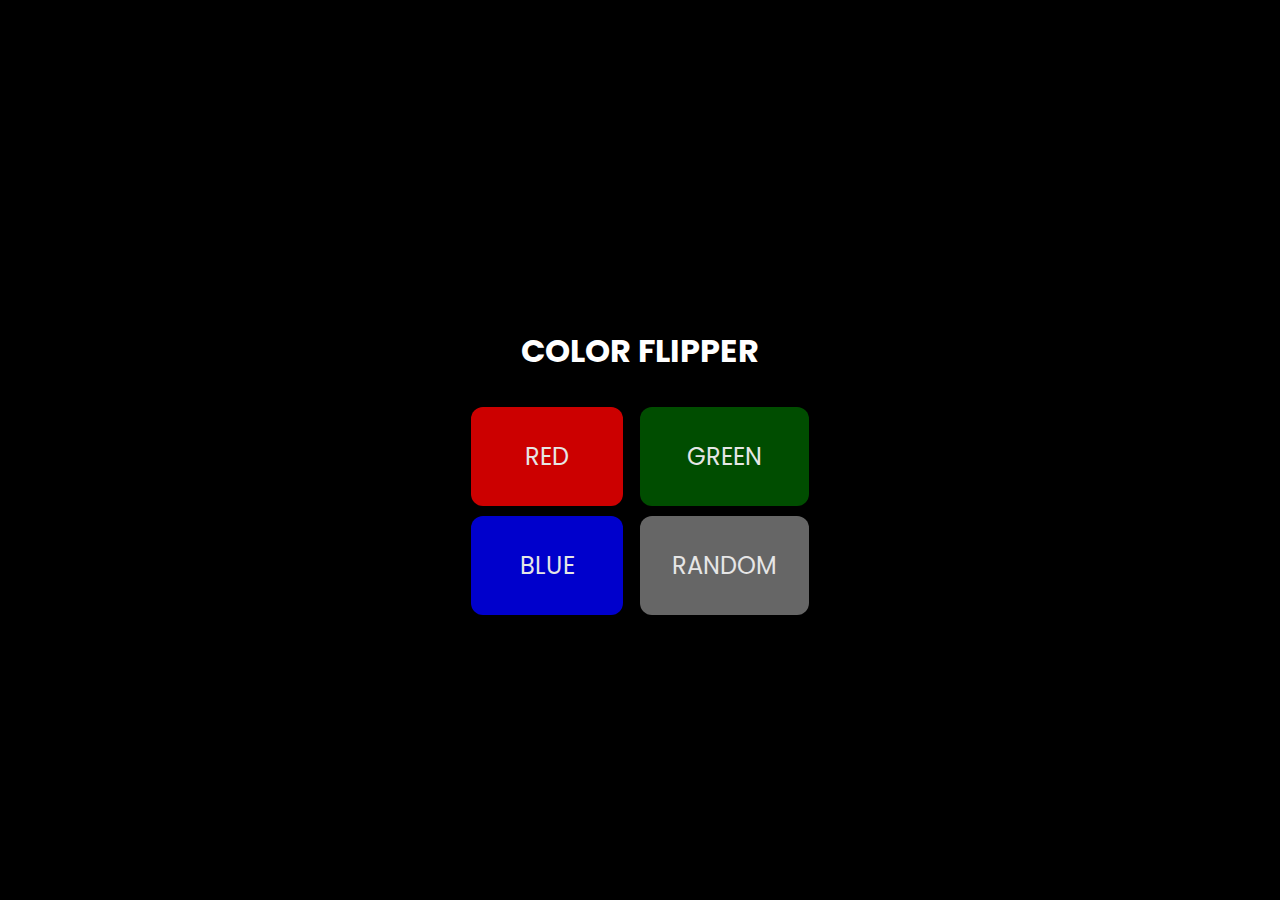
<file: Color Flipper/index.html>
<!DOCTYPE html>
<html lang="en">
<head>
    <meta charset="UTF-8">
    <meta name="viewport" content="width=device-width, initial-scale=1.0">
    <title>Color Flipper</title>
    <link rel="stylesheet" href="style.css">
    <script src="script.js" defer></script>
    <link rel="preconnect" href="https://fonts.googleapis.com">
    <link rel="preconnect" href="https://fonts.gstatic.com" crossorigin>
    <link href="https://fonts.googleapis.com/css2?family=Lora:ital,wght@0,400..700;1,400..700&family=Poppins:ital,wght@0,100;0,200;0,300;0,400;0,500;0,600;0,700;0,800;0,900;1,100;1,200;1,300;1,400;1,500;1,600;1,700;1,800;1,900&display=swap" rel="stylesheet">
</head>
    <h1>COLOR FLIPPER</h1>
    <div class="container">
        <button id="red">Red</button>
        <button id="green">Green</button>
        <button id="blue">Blue</button>
        <button id="random">Random</button>
    </div>
<body>
</body>
</html>
</file>
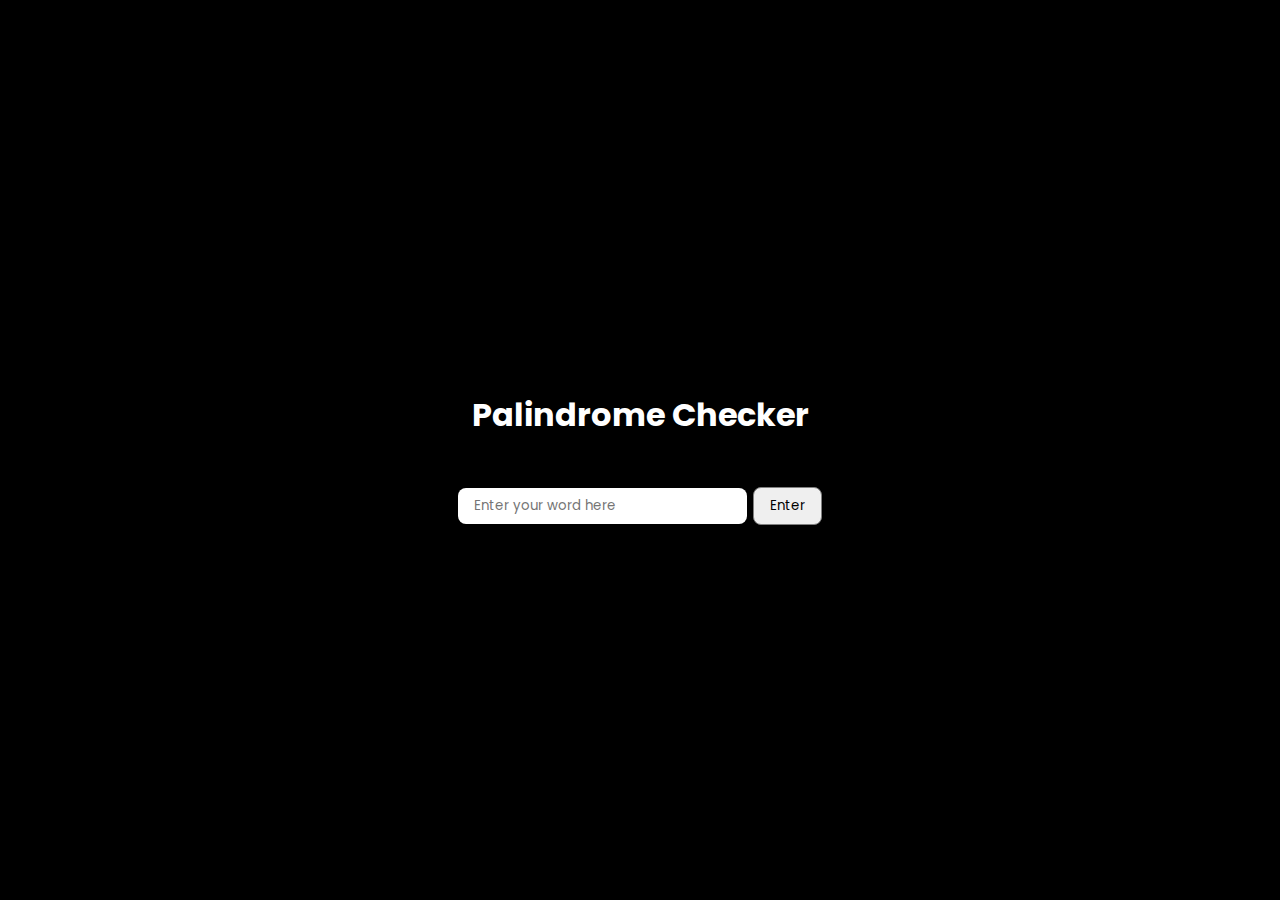
<file: Palindrome Checker/index.html>
<!DOCTYPE html>
<html lang="en">
<head>
    <meta charset="UTF-8">
    <meta name="viewport" content="width=device-width, initial-scale=1.0">
    <title>Palindrome Checker</title>
    <link rel="stylesheet" href="style.css">
    <script src="script.js" defer></script>
    <link rel="preconnect" href="https://fonts.googleapis.com">
    <link rel="preconnect" href="https://fonts.gstatic.com" crossorigin>
    <link href="https://fonts.googleapis.com/css2?family=Lora:ital,wght@0,400..700;1,400..700&family=Poppins:ital,wght@0,100;0,200;0,300;0,400;0,500;0,600;0,700;0,800;0,900;1,100;1,200;1,300;1,400;1,500;1,600;1,700;1,800;1,900&display=swap" rel="stylesheet">
</head>
<body>
    <h1>Palindrome Checker</h1>
    <div class="container">
        <input type="text" id="input" placeholder="Enter your word here">
        <button type="submit" id="submit">Enter</button>
    </div>
</body>
</html>
</file>
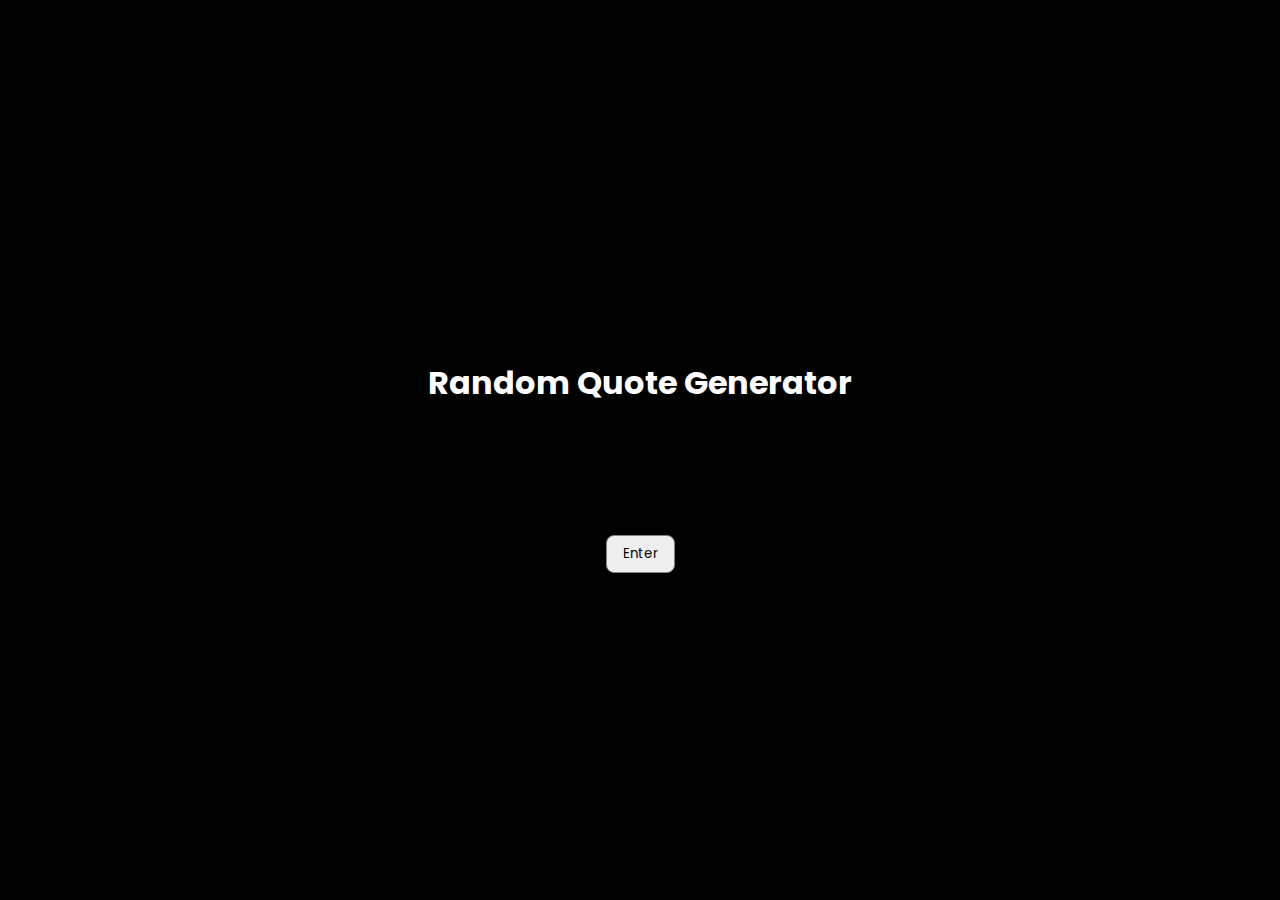
<file: Random Quote Generator/index.html>
<!DOCTYPE html>
<html lang="en">
<head>
    <meta charset="UTF-8">
    <meta name="viewport" content="width=device-width, initial-scale=1.0">
    <title>Random Quote Generator</title>
    <link rel="stylesheet" href="style.css">
    <script src="script.js" defer></script>
    <link rel="preconnect" href="https://fonts.googleapis.com">
    <link rel="preconnect" href="https://fonts.gstatic.com" crossorigin>
    <link href="https://fonts.googleapis.com/css2?family=Lora:ital,wght@0,400..700;1,400..700&family=Poppins:ital,wght@0,100;0,200;0,300;0,400;0,500;0,600;0,700;0,800;0,900;1,100;1,200;1,300;1,400;1,500;1,600;1,700;1,800;1,900&display=swap" rel="stylesheet">
</head>
<body>
    <h1>Random Quote Generator</h1>
    <div class="container">
        <p id="quote"></p>
        <button type="submit" id="submit">Enter</button>
    </div>
</body>
</html>
</file>
<file: Color Flipper/style.css>
* {
    padding:0;
    margin:0;
    font-family:'Poppins';
    box-sizing:border-box;
}

body {
    height:100vh;
    width:auto;
    display:flex;
    justify-content:center;
    flex-direction: column;
    align-items:center;
    background-color:black;
}

h1 {
    padding:1em;
    color:white;
}

.container {
    display:grid;
    grid-template-columns: 1fr 1fr;
    gap:5%;
}

.container > button {
    border:none;
    padding:2rem;
    border-radius:12px;
    color:hsl(0, 0%, 90%);
    font-size:1.5rem;
    cursor:pointer;
    text-transform:uppercase;
    transition: color .2s ease-in-out;
}

button:hover {
    color:white;
}

button:nth-child(1) {
    background-color:hsl(0, 100%, 40%);
}

button:nth-child(2) {
    background-color:hsl(120, 100%, 15%);
}

button:nth-child(3) {
    background-color:hsl(240, 100%, 40%);
}

button:nth-child(4) {
    background-color:hsl(0, 0%, 40%);
}
</file>
<file: Palindrome Checker/style.css>
* {
    padding:0;
    margin:0;
    font-family:'Poppins';
    box-sizing:border-box;
}

body {
    height:100vh;
    width:auto;
    display:flex;
    justify-content:center;
    flex-direction: column;
    align-items:center;
    background-color:black;
}

h1 {
    padding:1em;
    color:white;
}

.container {
    display:flex;
    justify-content:center;
    align-items:center;
    padding:1rem 2rem;
}

.container > input {
    padding:.5rem 1rem;
    border-radius:8px;
    border:none;
    margin-right:6px;
}

.container > button {
    border:1px solid grey;
    padding: .5rem 1rem;
    border-radius:8px;
    cursor:pointer;
    transition: all .2s ease-in-out;
}

.container > button:hover {
    color:white;
    background-color: rgb(110, 16, 242);
}
</file>
<file: Random Quote Generator/style.css>
* {
    padding:0;
    margin:0;
    font-family:'Poppins';
    box-sizing:border-box;
}

body {
    height:100vh;
    width:auto;
    display:flex;
    justify-content:center;
    flex-direction: column;
    align-items:center;
    background-color:black;
}

h1 {
    padding:1em;
    color:white;
}

.container {
    display:flex;
    justify-content:center;
    align-items:center;
    flex-direction: column;
}

.container > p {
    padding:3rem 1rem;
    border-radius:8px;
    border:none;
    color:white;
    width:80%;
    text-align:center;
}

.container > button {
    border:1px solid grey;
    padding: .5rem 1rem;
    border-radius:8px;
    cursor:pointer;
    transition: all .2s ease-in-out;
}

.container > button:hover {
    color:white;
    background-color: rgb(110, 16, 242);
}
</file>
